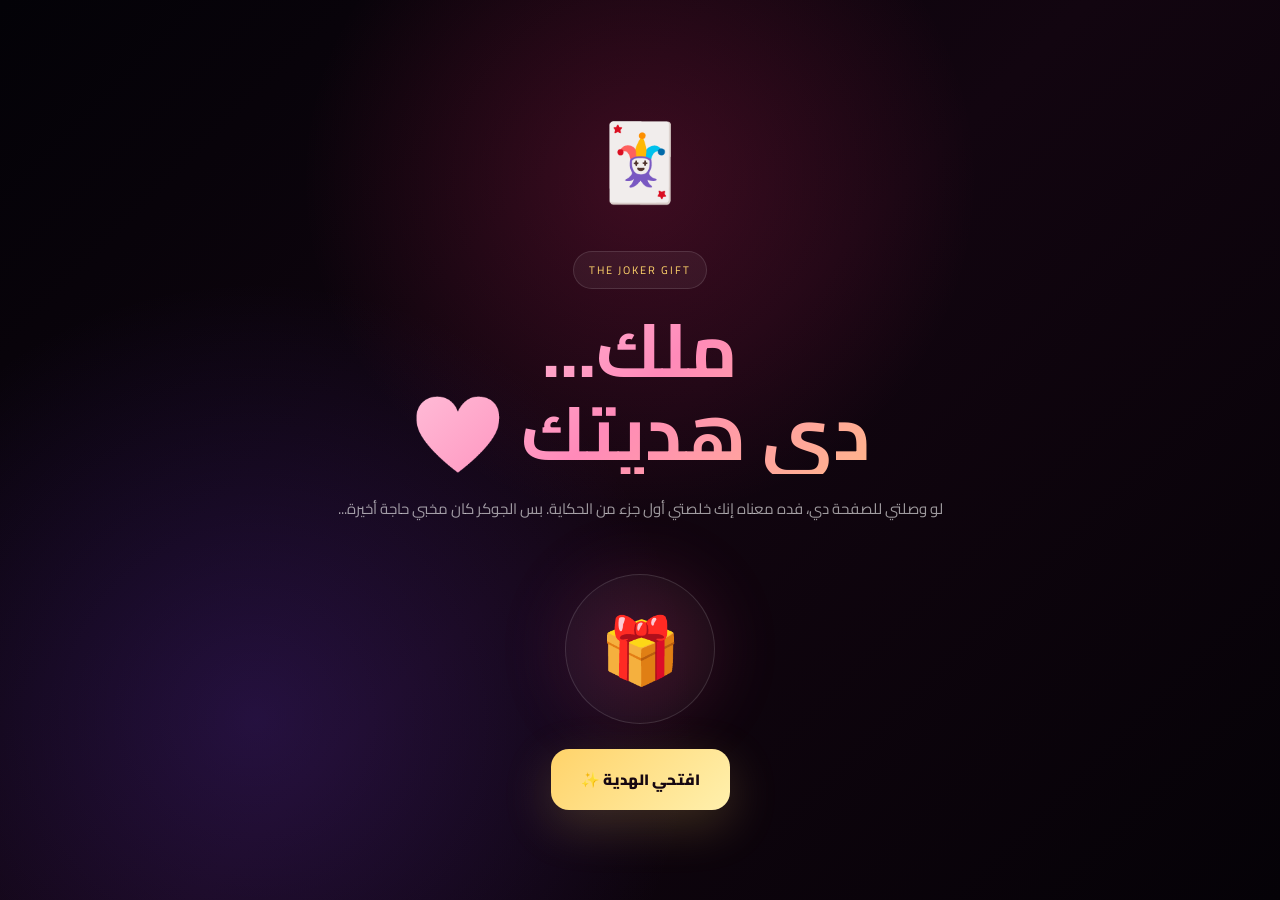
<file: joker-gift.html>
<!DOCTYPE html>
<html lang="ar" dir="rtl">

<head>

<meta charset="UTF-8">

<meta name="viewport"
content="width=device-width,initial-scale=1,maximum-scale=1">

<title>هدية الجوكر | ملك 🃏❤️</title>

<link rel="preconnect"
href="https://fonts.googleapis.com">

<link rel="preconnect"
href="https://fonts.gstatic.com"
crossorigin>

<link href="https://fonts.googleapis.com/css2?family=Cairo:wght@400;600;700;800;900&family=Playfair+Display:wght@700&display=swap"
rel="stylesheet">

<style>

*{
box-sizing:border-box;
margin:0;
padding:0;
}

body{

min-height:100vh;

font-family:"Cairo",sans-serif;

color:white;

overflow-x:hidden;

background:

radial-gradient(
circle at 50% 20%,
rgba(255,45,110,.2),
transparent 35%
),

radial-gradient(
circle at 20% 80%,
rgba(119,65,255,.2),
transparent 35%
),

linear-gradient(
135deg,
#030207,
#120510,
#050207
);

display:flex;

align-items:center;

justify-content:center;

padding:30px 18px;

}

.container{

width:min(900px,100%);

text-align:center;

}

.joker{

font-size:75px;

animation:float 2s ease-in-out infinite;

}

@keyframes float{

0%,100%{
transform:translateY(0) rotate(-5deg);
}

50%{
transform:translateY(-15px) rotate(5deg);
}

}

.badge{

display:inline-block;

padding:8px 15px;

border-radius:999px;

border:1px solid rgba(255,255,255,.12);

background:rgba(255,255,255,.05);

color:#ffd36a;

font-size:11px;

letter-spacing:2px;

margin:20px 0;

}

h1{

font-size:clamp(40px,8vw,75px);

line-height:1.1;

margin-bottom:20px;

background:
linear-gradient(
135deg,
#fff,
#ff8ab9,
#ffd36a
);

-webkit-background-clip:text;

color:transparent;

}

.subtitle{

font-size:15px;

line-height:2;

color:rgba(255,255,255,.6);

max-width:650px;

margin:auto;

}

.lock{

margin:50px auto 25px;

width:150px;

height:150px;

border-radius:50%;

display:flex;

align-items:center;

justify-content:center;

font-size:65px;

background:

radial-gradient(
circle,
rgba(255,79,145,.2),
rgba(255,255,255,.03)
);

border:1px solid rgba(255,255,255,.13);

box-shadow:
0 0 70px rgba(255,79,145,.15);

animation:pulse 2s infinite;

}

@keyframes pulse{

0%,100%{
transform:scale(1);
}

50%{
transform:scale(1.06);
}

}

.open{

border:0;

padding:16px 30px;

border-radius:18px;

font-family:inherit;

font-weight:900;

font-size:15px;

cursor:pointer;

background:
linear-gradient(
135deg,
#ffd36a,
#fff0ad
);

color:#160711;

box-shadow:
0 15px 50px rgba(255,211,106,.2);

transition:.3s;

}

.open:hover{

transform:
translateY(-5px)
scale(1.03);

}

.message{

display:none;

margin-top:35px;

padding:40px 25px;

border-radius:35px;

background:
linear-gradient(
145deg,
rgba(255,255,255,.07),
rgba(255,255,255,.025)
);

border:1px solid rgba(255,255,255,.11);

animation:appear .8s ease both;

}

.message.show{
display:block;
}

@keyframes appear{

from{
opacity:0;
transform:translateY(30px) scale(.96);
}

to{
opacity:1;
transform:none;
}

}

.message h2{

font-size:32px;

margin-bottom:20px;

color:#ffd36a;

}

.message p{

font-size:15px;

line-height:2.5;

color:rgba(255,255,255,.72);

}

.back{

display:inline-block;

margin-top:30px;

color:rgba(255,255,255,.5);

font-size:12px;

}

.hearts{

position:fixed;

inset:0;

pointer-events:none;

overflow:hidden;

}

.heart{

position:absolute;

bottom:-40px;

animation:rise linear forwards;

opacity:.5;

}

@keyframes rise{

to{

transform:
translateY(-110vh)
rotate(30deg);

opacity:0;

}

}

</style>

</head>

<body>

<div class="hearts" id="hearts"></div>

<div class="container">

<div class="joker">
🃏
</div>

<div class="badge">
THE JOKER GIFT
</div>

<h1>
ملك...
<br>
دي هديتك ❤️
</h1>

<p class="subtitle">

لو وصلتي للصفحة دي،
فده معناه إنك خلصتي أول جزء من الحكاية.

بس الجوكر كان مخبي حاجة أخيرة...

</p>

<div class="lock">
🎁
</div>

<button class="open" id="openGift">
افتحي الهدية ✨
</button>

<div class="message" id="message">

<h2>
كل سنة وإنتِ طيبة يا ملك 👑
</h2>

<p>

يمكن الهدية دي عبارة عن صفحة على موقع...

لكن الحقيقة إن كل تفصيلة فيها
اتعملت عشان تخلي يومك مختلف.

أتمنى الـ17 سنة الجديدة
تكون بداية لسنة مليانة
ضحك،
نجاح،
أيام حلوة،
وذكريات تستاهل تفضل في القلب.

ولو فيه حاجة واحدة
نفسي تفضلي فاكرها من اليوم ده:

<strong style="color:#ff8ab9">
إنتِ تستاهلي الفرح.
</strong>

كل سنة وإنتِ طيبة يا ملك ❤️

<br><br>

<strong style="color:#ffd36a">
عيد ميلاد سعيد يا أجمل ملكة 👑
</strong>

</p>

<a class="back" href="index.html">
← الرجوع للموقع
</a>

</div>

</div>


<script>

const button=
document.getElementById("openGift");

const message=
document.getElementById("message");

button.addEventListener(
"click",
()=>{

button.style.display="none";

message.classList.add("show");

createExplosion();

}
);


function createHeart(){

const h=
document.createElement("div");

h.className="heart";

h.textContent=
["♥","♡","❤","✨","✦"]
[
Math.floor(
Math.random()*5
)
];

h.style.left=
Math.random()*100+"%";

h.style.fontSize=
(12+Math.random()*25)+"px";

h.style.animationDuration=
(5+Math.random()*6)+"s";

document.body.appendChild(h);

setTimeout(
()=>{
h.remove();
},
12000
);

}

setInterval(
createHeart,
700
);


function createExplosion(){

for(let i=0;i<70;i++){

const h=
document.createElement("div");

h.className="heart";

h.textContent=
["♥","❤","✨","★","✦"]
[
Math.floor(
Math.random()*5
)
];

h.style.left=
(30+Math.random()*40)+"%";

h.style.bottom=
"35%";

h.style.fontSize=
(12+Math.random()*25)+"px";

h.style.animationDuration=
(2+Math.random()*3)+"s";

document.body.appendChild(h);

setTimeout(
()=>{
h.remove();
},
6000
);

}

}

</script>

</body>

</html>
</file>
